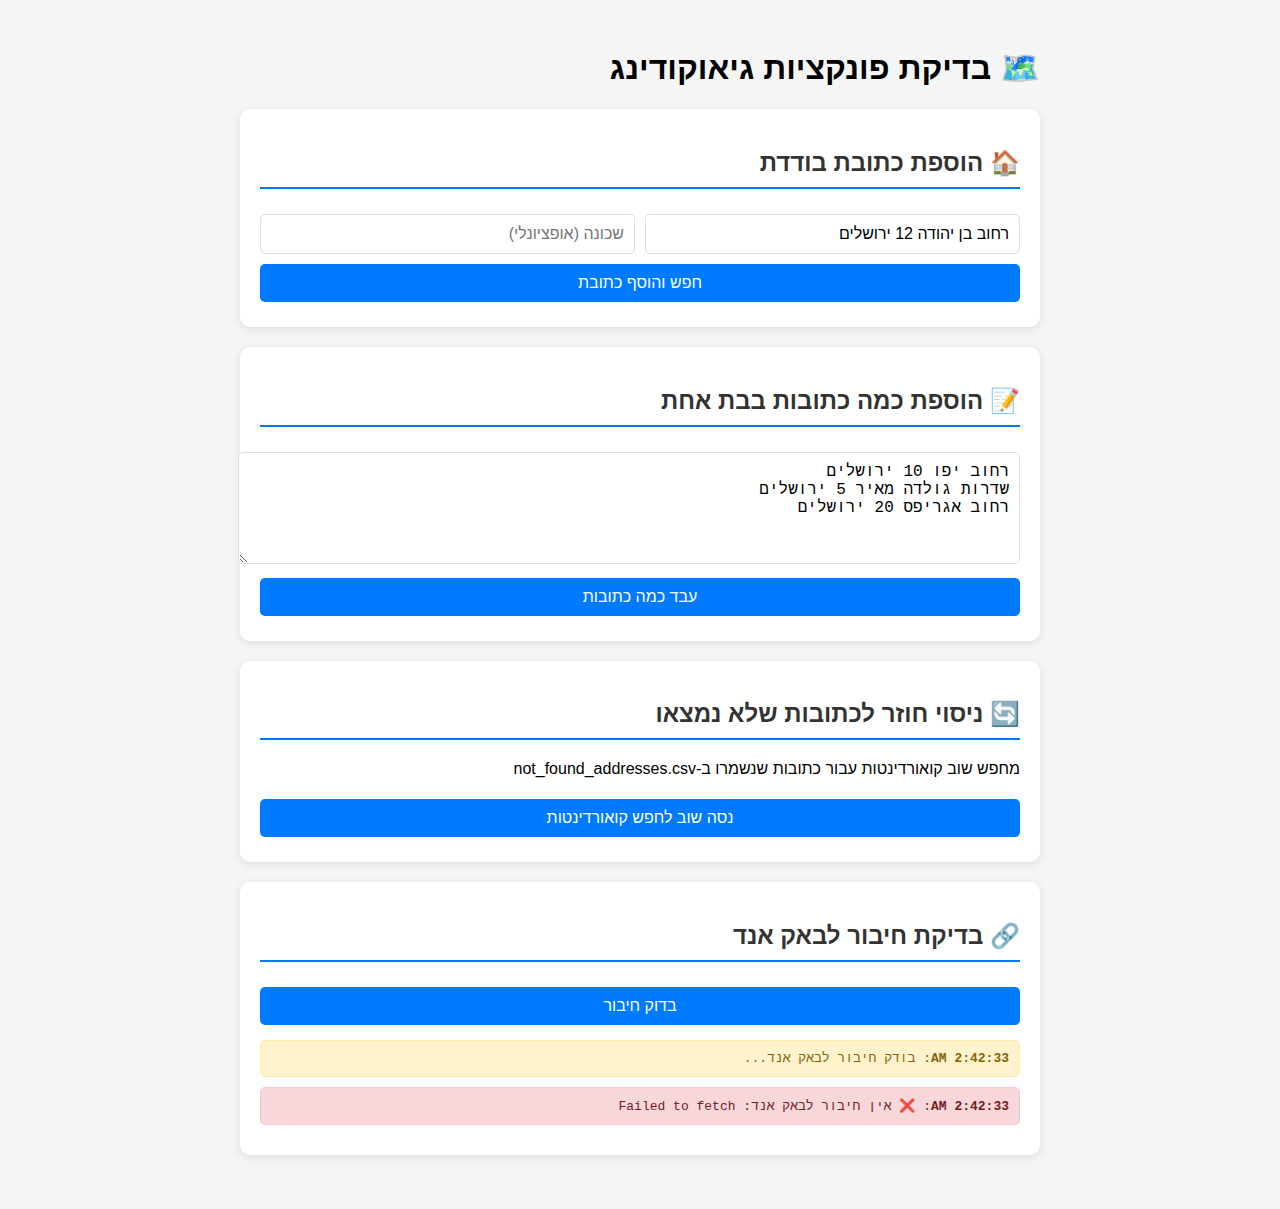
<file: frontend-replit/geocoding-test.html>
<!DOCTYPE html>
<html lang="he" dir="rtl">
<head>
    <meta charset="UTF-8">
    <meta name="viewport" content="width=device-width, initial-scale=1.0">
    <title>בדיקת פונקציות גיאוקודינג</title>
    <style>
        body { 
            font-family: Arial, sans-serif; 
            padding: 20px; 
            background: #f5f5f5; 
            direction: rtl;
        }
        .container { max-width: 800px; margin: 0 auto; }
        .section { 
            background: white; 
            margin: 20px 0; 
            padding: 20px; 
            border-radius: 10px; 
            box-shadow: 0 2px 10px rgba(0,0,0,0.1);
        }
        .result { 
            margin: 10px 0; 
            padding: 10px; 
            border-radius: 5px; 
            font-family: monospace;
        }
        .success { background: #d4edda; border: 1px solid #c3e6cb; color: #155724; }
        .error { background: #f8d7da; border: 1px solid #f5c6cb; color: #721c24; }
        .loading { background: #fff3cd; border: 1px solid #ffeaa7; color: #856404; }
        .info { background: #d1ecf1; border: 1px solid #bee5eb; color: #0c5460; }
        
        input, textarea, button { 
            width: 100%; 
            padding: 10px; 
            margin: 5px 0; 
            border: 1px solid #ddd; 
            border-radius: 5px; 
            font-size: 16px;
        }
        button { 
            background: #007bff; 
            color: white; 
            border: none; 
            cursor: pointer;
        }
        button:hover { background: #0056b3; }
        
        .form-row { display: flex; gap: 10px; }
        .form-row input { flex: 1; }
        
        h2 { color: #333; border-bottom: 2px solid #007bff; padding-bottom: 10px; }
        h3 { color: #666; }
    </style>
</head>
<body>
    <div class="container">
        <h1>🗺️ בדיקת פונקציות גיאוקודינג</h1>
        
        <!-- הוספת כתובת בודדת -->
        <div class="section">
            <h2>🏠 הוספת כתובת בודדת</h2>
            <div class="form-row">
                <input type="text" id="singleAddress" placeholder="כתובת (למשל: רחוב הדקל 15 ירושלים)" value="רחוב בן יהודה 12 ירושלים">
                <input type="text" id="singleNeighborhood" placeholder="שכונה (אופציונלי)">
            </div>
            <button onclick="addSingleAddress()">חפש והוסף כתובת</button>
            <div id="singleResult"></div>
        </div>
        
        <!-- הוספת כמה כתובות -->
        <div class="section">
            <h2>📝 הוספת כמה כתובות בבת אחת</h2>
            <textarea id="batchAddresses" rows="5" placeholder="כתובת אחת בכל שורה:
רחוב יפו 10 ירושלים
שדרות גולדה מאיר 5 ירושלים
רחוב אגריפס 20 ירושלים">רחוב יפו 10 ירושלים
שדרות גולדה מאיר 5 ירושלים
רחוב אגריפס 20 ירושלים</textarea>
            <button onclick="addBatchAddresses()">עבד כמה כתובות</button>
            <div id="batchResult"></div>
        </div>
        
        <!-- ניסוי חוזר -->
        <div class="section">
            <h2>🔄 ניסוי חוזר לכתובות שלא נמצאו</h2>
            <p>מחפש שוב קואורדינטות עבור כתובות שנשמרו ב-not_found_addresses.csv</p>
            <button onclick="retryGeocoding()">נסה שוב לחפש קואורדינטות</button>
            <div id="retryResult"></div>
        </div>
        
        <!-- בדיקת חיבור -->
        <div class="section">
            <h2>🔗 בדיקת חיבור לבאק אנד</h2>
            <button onclick="testConnection()">בדוק חיבור</button>
            <div id="connectionResult"></div>
        </div>
    </div>

    <script>
        const API_BASE_URL = 'http://localhost:5000';
        
        function addResult(containerId, message, type = 'info') {
            const container = document.getElementById(containerId);
            const div = document.createElement('div');
            div.className = `result ${type}`;
            div.innerHTML = `<strong>${new Date().toLocaleTimeString()}</strong>: ${message}`;
            container.appendChild(div);
        }
        
        function clearResults(containerId) {
            document.getElementById(containerId).innerHTML = '';
        }
        
        async function addSingleAddress() {
            const address = document.getElementById('singleAddress').value.trim();
            const neighborhood = document.getElementById('singleNeighborhood').value.trim();
            
            if (!address) {
                addResult('singleResult', 'אנא הכנס כתובת', 'error');
                return;
            }
            
            clearResults('singleResult');
            addResult('singleResult', `מחפש קואורדינטות עבור: ${address}`, 'loading');
            
            try {
                const response = await fetch(`${API_BASE_URL}/api/add-address`, {
                    method: 'POST',
                    headers: {
                        'Content-Type': 'application/json',
                    },
                    body: JSON.stringify({
                        address: address,
                        neighborhood: neighborhood
                    })
                });
                
                const result = await response.json();
                
                if (result.success) {
                    addResult('singleResult', `✅ ${result.message}`, 'success');
                    if (result.data) {
                        const data = result.data;
                        if (data.lat && data.lon) {
                            addResult('singleResult', 
                                `📍 קואורדינטות: ${data.lat}, ${data.lon} | שכונה: ${data.neighborhood}`, 
                                'success'
                            );
                        } else {
                            addResult('singleResult', 
                                `📍 שכונה: ${data.neighborhood} (ללא קואורדינטות)`, 
                                'info'
                            );
                        }
                    }
                } else {
                    addResult('singleResult', `❌ ${result.message}`, 'error');
                }
                
            } catch (error) {
                addResult('singleResult', `❌ שגיאת חיבור: ${error.message}`, 'error');
            }
        }
        
        async function addBatchAddresses() {
            const addressesText = document.getElementById('batchAddresses').value.trim();
            
            if (!addressesText) {
                addResult('batchResult', 'אנא הכנס כתובות', 'error');
                return;
            }
            
            const addresses = addressesText.split('\\n')
                .map(addr => addr.trim())
                .filter(addr => addr.length > 0)
                .map(addr => ({ address: addr }));
            
            if (addresses.length === 0) {
                addResult('batchResult', 'לא נמצאו כתובות תקינות', 'error');
                return;
            }
            
            clearResults('batchResult');
            addResult('batchResult', `מעבד ${addresses.length} כתובות...`, 'loading');
            
            try {
                const response = await fetch(`${API_BASE_URL}/api/batch-geocode`, {
                    method: 'POST',
                    headers: {
                        'Content-Type': 'application/json',
                    },
                    body: JSON.stringify({
                        addresses: addresses
                    })
                });
                
                const result = await response.json();
                
                if (result.success) {
                    addResult('batchResult', `✅ ${result.message}`, 'success');
                    
                    if (result.summary) {
                        const s = result.summary;
                        addResult('batchResult', 
                            `📊 סיכום: ${s.found} נמצאו | ${s.not_found} לא נמצאו | ${s.duplicates} כפולות | ${s.errors} שגיאות`, 
                            'info'
                        );
                    }
                    
                    if (result.results) {
                        result.results.forEach(res => {
                            if (res.status === 'found') {
                                addResult('batchResult', 
                                    `✅ ${res.address}: ${res.lat}, ${res.lon} (${res.neighborhood})`, 
                                    'success'
                                );
                            } else if (res.status === 'not_found') {
                                addResult('batchResult', 
                                    `⚠️ ${res.address}: לא נמצאו קואורדינטות (${res.neighborhood})`, 
                                    'info'
                                );
                            } else if (res.status === 'duplicate') {
                                addResult('batchResult', 
                                    `🔄 ${res.address}: כבר קיים`, 
                                    'info'
                                );
                            } else {
                                addResult('batchResult', 
                                    `❌ ${res.address}: ${res.message}`, 
                                    'error'
                                );
                            }
                        });
                    }
                } else {
                    addResult('batchResult', `❌ ${result.message}`, 'error');
                }
                
            } catch (error) {
                addResult('batchResult', `❌ שגיאת חיבור: ${error.message}`, 'error');
            }
        }
        
        async function retryGeocoding() {
            clearResults('retryResult');
            addResult('retryResult', 'מחפש שוב קואורדינטות לכתובות שלא נמצאו...', 'loading');
            
            try {
                const response = await fetch(`${API_BASE_URL}/api/retry-geocoding`, {
                    method: 'POST',
                    headers: {
                        'Content-Type': 'application/json',
                    }
                });
                
                const result = await response.json();
                
                if (result.success) {
                    addResult('retryResult', `✅ ${result.message}`, 'success');
                    
                    if (result.processed > 0) {
                        addResult('retryResult', 
                            `📊 עובדו ${result.processed} כתובות, נמצאו קואורדינטות ל-${result.found}`, 
                            'info'
                        );
                        
                        if (result.updated_addresses && result.updated_addresses.length > 0) {
                            addResult('retryResult', 
                                `📍 כתובות שעודכנו: ${result.updated_addresses.join(', ')}`, 
                                'success'
                            );
                        }
                    }
                } else {
                    addResult('retryResult', `❌ ${result.message}`, 'error');
                }
                
            } catch (error) {
                addResult('retryResult', `❌ שגיאת חיבור: ${error.message}`, 'error');
            }
        }
        
        async function testConnection() {
            clearResults('connectionResult');
            addResult('connectionResult', 'בודק חיבור לבאק אנד...', 'loading');
            
            try {
                // בדיקת חיבור בסיסי
                const response = await fetch(`${API_BASE_URL}/api/all-addresses`);
                
                if (response.ok) {
                    const data = await response.json();
                    addResult('connectionResult', 
                        `✅ חיבור תקין! נמצאו ${data.length} כתובות במערכת`, 
                        'success'
                    );
                } else {
                    addResult('connectionResult', 
                        `⚠️ חיבור קיים אך יש בעיה: ${response.status}`, 
                        'error'
                    );
                }
                
            } catch (error) {
                addResult('connectionResult', 
                    `❌ אין חיבור לבאק אנד: ${error.message}`, 
                    'error'
                );
            }
        }
        
        // בדיקה אוטומטית בטעינה
        window.onload = function() {
            testConnection();
        };
    </script>
</body>
</html>
</file>
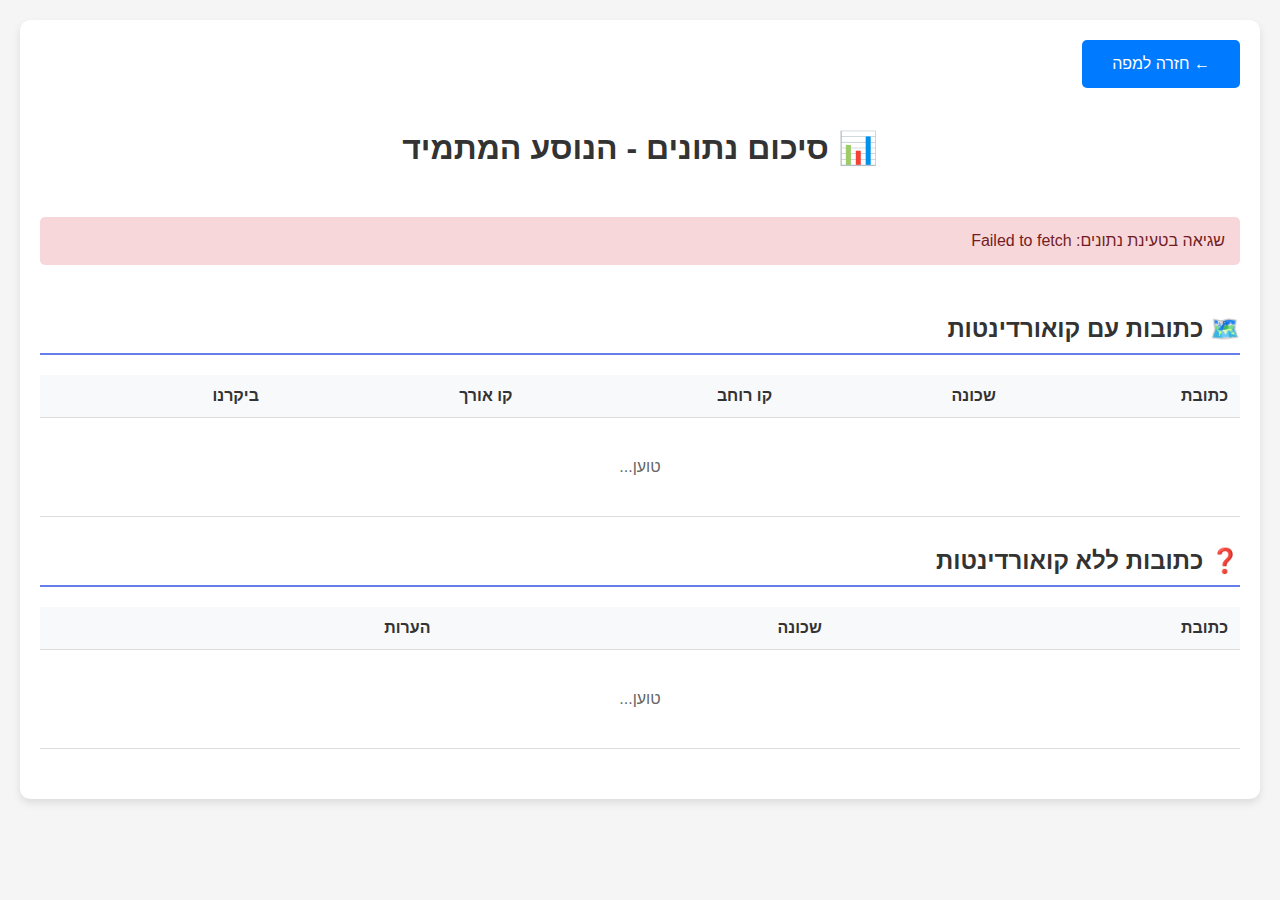
<file: frontend-replit/summary.html>
<!DOCTYPE html>
<html lang="he" dir="rtl">
<head>
    <meta charset="UTF-8">
    <meta name="viewport" content="width=device-width, initial-scale=1.0">
    <title>סיכום נתונים - הנוסע המתמיד</title>
    <style>
        body {
            font-family: Arial, sans-serif;
            margin: 0;
            padding: 20px;
            background-color: #f5f5f5;
            direction: rtl;
        }
        
        .container {
            max-width: 1200px;
            margin: 0 auto;
            background: white;
            padding: 20px;
            border-radius: 10px;
            box-shadow: 0 4px 8px rgba(0,0,0,0.1);
        }
        
        h1 {
            text-align: center;
            color: #333;
            margin-bottom: 30px;
        }
        
        .stats {
            display: grid;
            grid-template-columns: repeat(auto-fit, minmax(200px, 1fr));
            gap: 20px;
            margin-bottom: 30px;
        }
        
        .stat-card {
            background: linear-gradient(135deg, #667eea 0%, #764ba2 100%);
            color: white;
            padding: 20px;
            border-radius: 10px;
            text-align: center;
        }
        
        .stat-number {
            font-size: 2.5em;
            font-weight: bold;
            display: block;
        }
        
        .stat-label {
            font-size: 1.1em;
            margin-top: 10px;
        }
        
        .section {
            margin: 30px 0;
        }
        
        .section h2 {
            color: #333;
            border-bottom: 2px solid #667eea;
            padding-bottom: 10px;
        }
        
        .table-container {
            overflow-x: auto;
            margin-top: 20px;
        }
        
        table {
            width: 100%;
            border-collapse: collapse;
            background: white;
        }
        
        th, td {
            padding: 12px;
            text-align: right;
            border-bottom: 1px solid #ddd;
        }
        
        th {
            background-color: #f8f9fa;
            font-weight: bold;
            color: #333;
        }
        
        .visited-yes {
            background-color: #d4edda;
            color: #155724;
        }
        
        .visited-no {
            background-color: #f8d7da;
            color: #721c24;
        }
        
        .loading {
            text-align: center;
            padding: 40px;
            color: #666;
        }
        
        .error {
            background-color: #f8d7da;
            color: #721c24;
            padding: 15px;
            border-radius: 5px;
            margin: 20px 0;
        }
        
        .back-button {
            background: #007bff;
            color: white;
            border: none;
            padding: 15px 30px;
            border-radius: 5px;
            cursor: pointer;
            font-size: 16px;
            margin-bottom: 20px;
        }
        
        .back-button:hover {
            background: #0056b3;
        }
        
        @media (max-width: 768px) {
            .container {
                padding: 10px;
            }
            
            table {
                font-size: 14px;
            }
            
            th, td {
                padding: 8px 4px;
            }
        }
    </style>
</head>
<body>
    <div class="container">
        <button class="back-button" onclick="window.close()">← חזרה למפה</button>
        
        <h1>📊 סיכום נתונים - הנוסע המתמיד</h1>
        
        <div class="stats" id="statsContainer">
            <div class="loading">טוען נתונים...</div>
        </div>
        
        <div class="section">
            <h2>🗺️ כתובות עם קואורדינטות</h2>
            <div class="table-container">
                <table id="foundTable">
                    <thead>
                        <tr>
                            <th>כתובת</th>
                            <th>שכונה</th>
                            <th>קו רוחב</th>
                            <th>קו אורך</th>
                            <th>ביקרנו</th>
                        </tr>
                    </thead>
                    <tbody id="foundTableBody">
                        <tr><td colspan="5" class="loading">טוען...</td></tr>
                    </tbody>
                </table>
            </div>
        </div>
        
        <div class="section">
            <h2>❓ כתובות ללא קואורדינטות</h2>
            <div class="table-container">
                <table id="notFoundTable">
                    <thead>
                        <tr>
                            <th>כתובת</th>
                            <th>שכונה</th>
                            <th>הערות</th>
                        </tr>
                    </thead>
                    <tbody id="notFoundTableBody">
                        <tr><td colspan="3" class="loading">טוען...</td></tr>
                    </tbody>
                </table>
            </div>
        </div>
    </div>

    <script>
        // קובץ config נפרד או הגדרה ישירה
        const API_BASE_URL = 'http://localhost:5000';
        
        // טעינת נתונים בטעינת הדף
        document.addEventListener('DOMContentLoaded', loadSummaryData);
        
        async function loadSummaryData() {
            try {
                // טעינת כתובות עם קואורדינטות
                const foundResponse = await fetch(`${API_BASE_URL}/api/all-addresses`);
                const foundData = await foundResponse.json();
                
                // טעינת כתובות ללא קואורדינטות
                const notFoundResponse = await fetch(`${API_BASE_URL}/api/missing-coordinates`);
                const notFoundData = await notFoundResponse.json();
                
                // עדכון סטטיסטיקות
                updateStats(foundData, notFoundData);
                
                // עדכון טבלאות
                updateFoundTable(foundData);
                updateNotFoundTable(notFoundData);
                
            } catch (error) {
                console.error('שגיאה בטעינת נתונים:', error);
                showError('שגיאה בטעינת נתונים: ' + error.message);
            }
        }
        
        function updateStats(foundData, notFoundData) {
            const foundAddresses = Array.isArray(foundData) ? foundData : [];
            const notFoundAddresses = Array.isArray(notFoundData) ? notFoundData : [];
            
            const totalFound = foundAddresses.length;
            const totalNotFound = notFoundAddresses.length;
            const totalAddresses = totalFound + totalNotFound;
            const visitedCount = foundAddresses.filter(addr => addr.visited).length;
            
            const statsContainer = document.getElementById('statsContainer');
            statsContainer.innerHTML = `
                <div class="stat-card">
                    <span class="stat-number">${totalAddresses}</span>
                    <div class="stat-label">סך כל הכתובות</div>
                </div>
                <div class="stat-card">
                    <span class="stat-number">${totalFound}</span>
                    <div class="stat-label">עם קואורדינטות</div>
                </div>
                <div class="stat-card">
                    <span class="stat-number">${visitedCount}</span>
                    <div class="stat-label">כתובות שביקרנו</div>
                </div>
                <div class="stat-card">
                    <span class="stat-number">${totalNotFound}</span>
                    <div class="stat-label">ללא קואורדינטות</div>
                </div>
            `;
        }
        
        function updateFoundTable(addresses) {
            const tbody = document.getElementById('foundTableBody');
            
            if (!Array.isArray(addresses) || addresses.length === 0) {
                tbody.innerHTML = '<tr><td colspan="5">אין כתובות עם קואורדינטות</td></tr>';
                return;
            }
            
            tbody.innerHTML = addresses.map(addr => `
                <tr>
                    <td>${addr.address || 'לא ידוע'}</td>
                    <td>${addr.neighborhood || 'לא ידוע'}</td>
                    <td>${addr.lat || 'לא ידוע'}</td>
                    <td>${addr.lon || 'לא ידוע'}</td>
                    <td class="${addr.visited ? 'visited-yes' : 'visited-no'}">
                        ${addr.visited ? 'כן' : 'לא'}
                    </td>
                </tr>
            `).join('');
        }
        
        function updateNotFoundTable(addresses) {
            const tbody = document.getElementById('notFoundTableBody');
            
            if (!Array.isArray(addresses) || addresses.length === 0) {
                tbody.innerHTML = '<tr><td colspan="3">אין כתובות ללא קואורדינטות</td></tr>';
                return;
            }
            
            tbody.innerHTML = addresses.map(addr => `
                <tr>
                    <td>${addr.address || 'לא ידוע'}</td>
                    <td>${addr.neighborhood || 'לא ידוע'}</td>
                    <td>נדרש גיאוקודינג ידני</td>
                </tr>
            `).join('');
        }
        
        function showError(message) {
            const statsContainer = document.getElementById('statsContainer');
            statsContainer.innerHTML = `<div class="error">${message}</div>`;
        }
    </script>
</body>
</html>
</file>
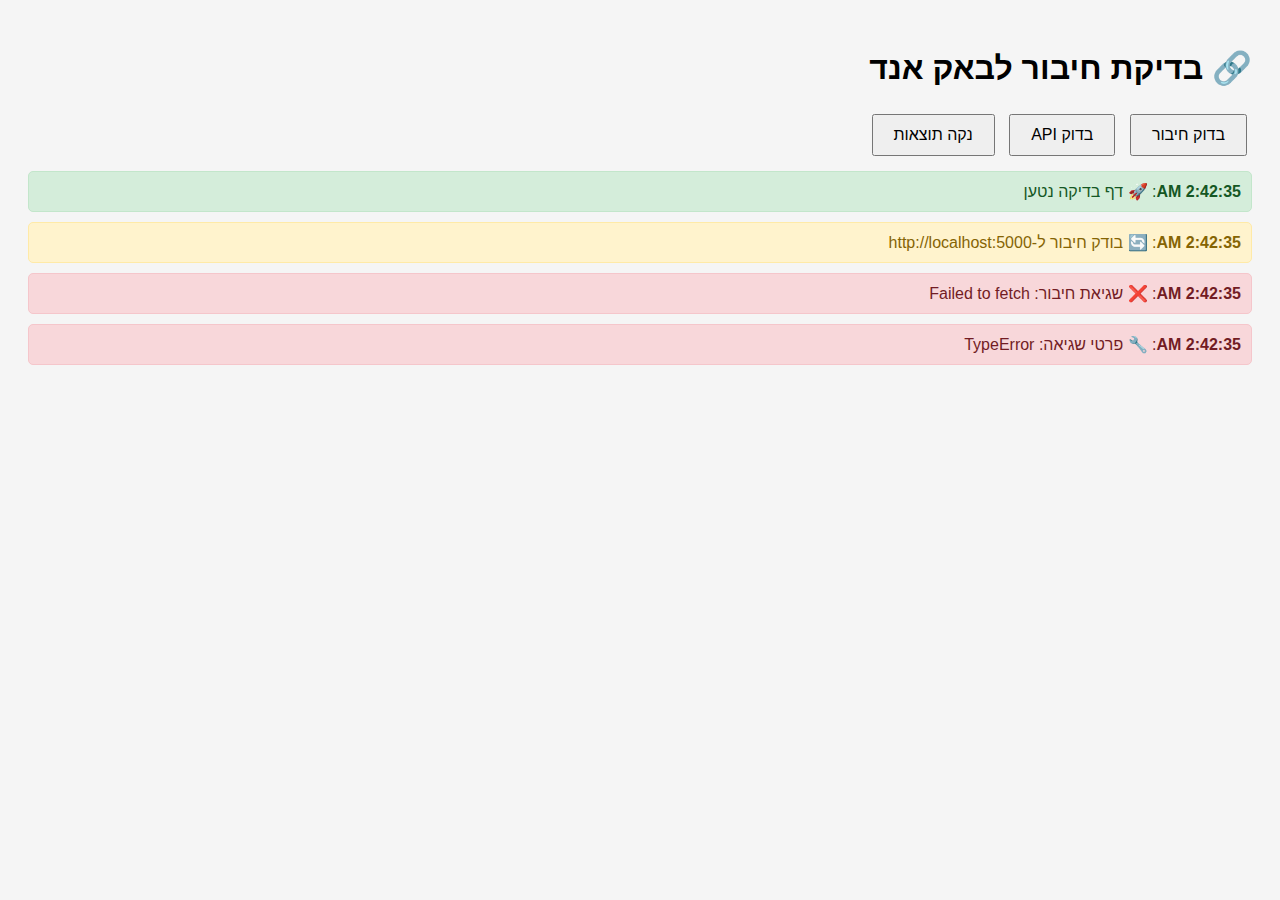
<file: frontend-replit/test-connection.html>
<!DOCTYPE html>
<html lang="he" dir="rtl">
<head>
    <meta charset="UTF-8">
    <meta name="viewport" content="width=device-width, initial-scale=1.0">
    <title>בדיקת חיבור לבאק אנד</title>
    <style>
        body { font-family: Arial, sans-serif; padding: 20px; background: #f5f5f5; }
        .result { margin: 10px 0; padding: 10px; border-radius: 5px; }
        .success { background: #d4edda; border: 1px solid #c3e6cb; color: #155724; }
        .error { background: #f8d7da; border: 1px solid #f5c6cb; color: #721c24; }
        .loading { background: #fff3cd; border: 1px solid #ffeaa7; color: #856404; }
        button { padding: 10px 20px; margin: 5px; font-size: 16px; }
        pre { background: #f8f9fa; padding: 10px; border-radius: 5px; overflow-x: auto; }
    </style>
</head>
<body>
    <h1>🔗 בדיקת חיבור לבאק אנד</h1>
    
    <button onclick="testConnection()">בדוק חיבור</button>
    <button onclick="testAPI()">בדוק API</button>
    <button onclick="clearResults()">נקה תוצאות</button>
    
    <div id="results"></div>

    <script>
        const API_BASE_URL = 'http://localhost:5000';
        const resultsDiv = document.getElementById('results');
        
        function addResult(message, type = 'loading') {
            const div = document.createElement('div');
            div.className = `result ${type}`;
            div.innerHTML = `<strong>${new Date().toLocaleTimeString()}</strong>: ${message}`;
            resultsDiv.appendChild(div);
        }
        
        function clearResults() {
            resultsDiv.innerHTML = '';
        }
        
        async function testConnection() {
            addResult('🔄 בודק חיבור ל-' + API_BASE_URL, 'loading');
            
            try {
                const response = await fetch(API_BASE_URL + '/api/all-addresses', {
                    method: 'GET',
                    headers: {
                        'Content-Type': 'application/json',
                        'Accept': 'application/json'
                    }
                });
                
                addResult(`✅ תגובה התקבלה! סטטוס: ${response.status} ${response.statusText}`, 'success');
                
                if (response.ok) {
                    const data = await response.json();
                    addResult(`📊 נתונים התקבלו: ${data.length} כתובות`, 'success');
                    addResult(`🔍 דוגמה: ${JSON.stringify(data.slice(0, 2), null, 2)}`, 'success');
                } else {
                    addResult(`❌ שגיאת שרת: ${response.status}`, 'error');
                }
                
            } catch (error) {
                addResult(`❌ שגיאת חיבור: ${error.message}`, 'error');
                addResult(`🔧 פרטי שגיאה: ${error.name}`, 'error');
            }
        }
        
        async function testAPI() {
            addResult('🧪 בודק את כל נקודות הקצה של API...', 'loading');
            
            const endpoints = [
                '/api/all-addresses',
                '/api/missing-coordinates'
            ];
            
            for (const endpoint of endpoints) {
                try {
                    const response = await fetch(API_BASE_URL + endpoint);
                    if (response.ok) {
                        addResult(`✅ ${endpoint}: פועל`, 'success');
                    } else {
                        addResult(`❌ ${endpoint}: שגיאה ${response.status}`, 'error');
                    }
                } catch (error) {
                    addResult(`❌ ${endpoint}: לא זמין - ${error.message}`, 'error');
                }
            }
        }
        
        // בדיקה אוטומטית בטעינה
        window.onload = function() {
            addResult('🚀 דף בדיקה נטען', 'success');
            testConnection();
        };
    </script>
</body>
</html>
</file>
